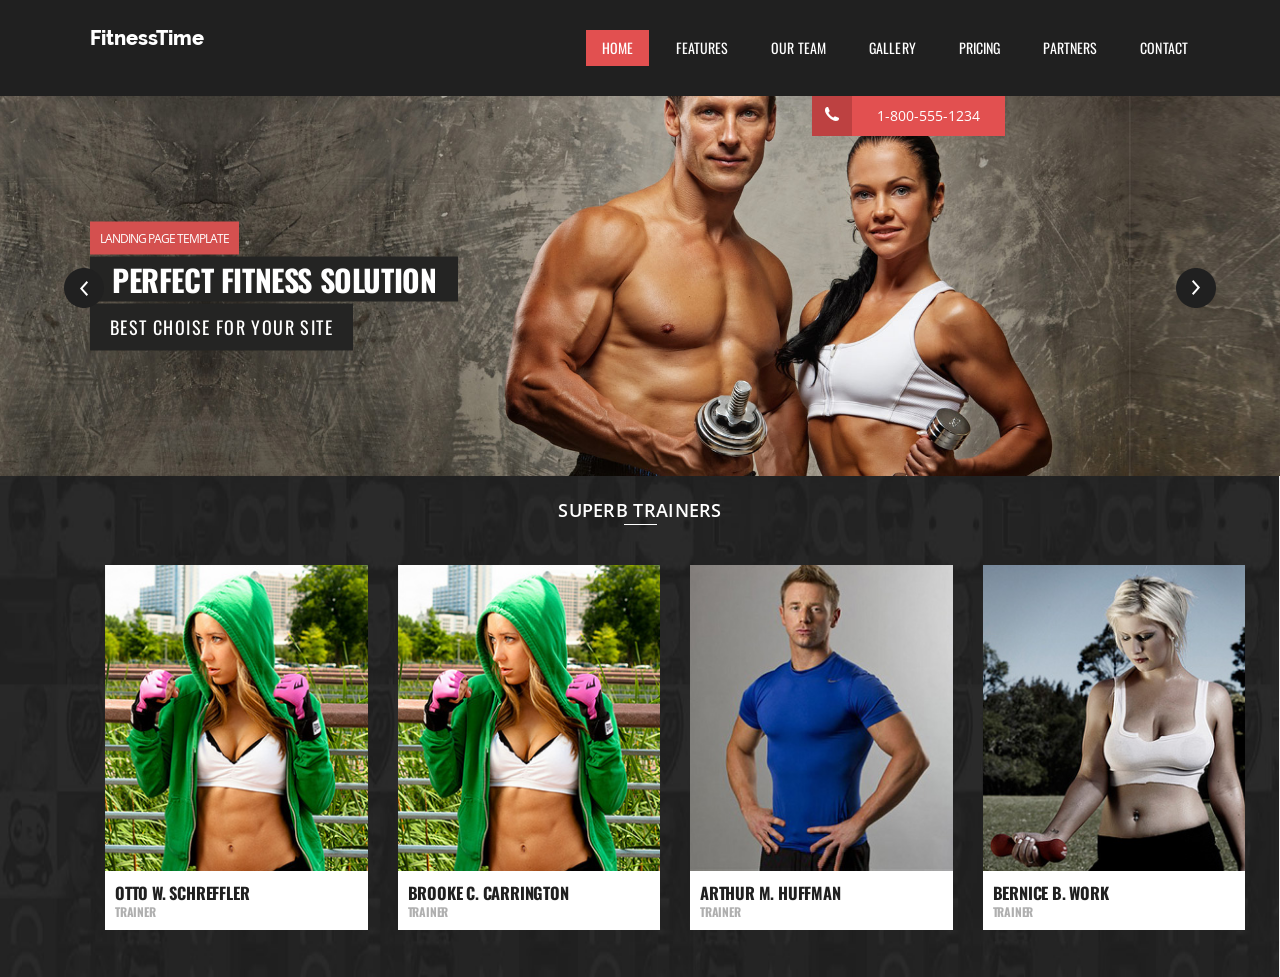
<file: index.html>
<!DOCTYPE html>
<html>
<head>	
<title>Fitness Time</title>
<link rel="stylesheet" href="style.css">
<link href="https://fonts.googleapis.com/css?family=Oswald" rel="stylesheet">
<link href="https://fonts.googleapis.com/css?family=Open+Sans" rel="stylesheet">
<link rel="stylesheet" href="https://cdnjs.cloudflare.com/ajax/libs/font-awesome/4.7.0/css/font-awesome.min.css">
 <script type="text/javascript" src="js/main.js"></script>
<script>
$(document).ready(function(){
    $(".menu-toggle").click(function(){
        $(".navbar").toggle();
    });
});
</script>
</head>

<body>
<header>
	<div class="container">
		<a href="#" class="logo">FitnessTime</a>
		<button type="button" class="menu-toggle"><i class="fa fa-bars"></i></button>
		<nav class="navbar">
			<ul>
				<li class="active"><a href="#">Home</a></li>
				<li><a href="#">Features</a></li>
				<li><a href="#">Our Team</a></li>
				<li><a href="#">Gallery</a></li>
				<li><a href="#">Pricing</a></li>
				<li><a href="#">Partners</a></li>
				<li><a href="#">Contact</a></li>
			</ul>
		</nav>
	</div>
</header>

<section>


<!--<div class="slider">
<div class="container">
<p class="phone-num"><i class="fa fa-phone"></i><span>1-800-555-1234</span></p>
<div class="slider-text">
	<a href="#">landing page template</a>
	<h1>PERFECT Fitness SOLUTION</h1>
	<h2>best choise for your site</h2>
</div>
</div>
</div> -->




<section class="banner-section">
                <a href="#" class="call-link"> <i><img src="images/call-img.png" alt=""></i> 1-800-555-1234</a>
                <span class="next-btn"></span>
                <span class="prev-btn"></span>
                <ul>
                    <li style="background-image: url(images/slider1.jpg);">
                        <div class="banner-content">
                            <div class="container">
                                <span>landing page template</span>
                                <div class="line-breaker"></div>
                                <h1>PERFECT Fitness SOLUTION</h1>
                                <div class="line-breaker"></div>
                                <p>best choise for your site</p>
                            </div>
                        </div>
                    </li>
                    <li style="background-image: url(images/slider2.jpg);">
                        <div class="banner-content">
                            <div class="container">
                                <span>landing page template2</span>
                                <div class="line-breaker"></div>
                                <h1>PERFECT Fitness SOLUTION</h1>
                                <div class="line-breaker"></div>
                                <p>best choise for your site</p>
                            </div>
                        </div>
                    </li>
                    <li style="background-image: url(images/slider1.jpg);">
                        <div class="banner-content">
                            <div class="container">
                                 <span>landing page template3</span>
                                <div class="line-breaker"></div>
                                <h1>PERFECT Fitness SOLUTION</h1>
                                <div class="line-breaker"></div>
                                <p>best choise for your site</p>
                            </div>
                        </div>
                    </li>
                    <li style="background-image: url(images/slider2.jpg);">
                        <div class="banner-content">
                            <div class="container">
                                 <span>landing page template4</span>
                                <div class="line-breaker"></div>
                                <h1>PERFECT Fitness SOLUTION</h1>
                                <div class="line-breaker"></div>
                                <p>best choise for your site</p>
                            </div>
                        </div>
                    </li>
                </ul>
            </section>



</section>

<footer>
	<div class="container">
		<h2>Superb Trainers</h2>
		
		
		
		<div class="trainer-block-parent">
		
		
                        <div class="trainer-block">
                            <div class="trainer_card">
                                <div class="trainer_thumb">
                                    <i><img src="images/trainer02.jpg" width="100%" height="auto" alt=""></i>
                                    <div class="basic_info">
                                        <h3>Otto W. Schreffler</h3>
                                        <span>trainer</span>
                                    </div>
                                </div>
                                <!--<div class="trainer_info">
                                    <h3>Otto W. Schreffler</h3>
                                    <span>Trainer</span>
                                    <p>Maecenas mattis vitae tellus vel inter dum. Quisque lacinia mauris id conv allis pretium. aliquam id odio sit  amet mauris porttitor iaculis a eu dui. Maecenas mattis vitae tellus vel interdum. Quisque lacinia.</p>
                                </div> -->
                            </div>
                        </div>
						
						
                        <div class="trainer-block">
                            <div class="trainer_card">
                                <div class="trainer_thumb">
                                    <i><img src="images/trainer02.jpg" width="100%" height="auto" alt=""></i>
                                    <div class="basic_info">
                                        <h3>Brooke C. Carrington</h3>
                                        <span>trainer</span>
                                    </div>
                                </div>
                               <!-- <div class="trainer_info">
                                    <h3>Brooke C. Carrington</h3>
                                    <span>Trainer</span>
                                    <p>Maecenas mattis vitae tellus vel inter dum. Quisque lacinia mauris id conv allis pretium. aliquam id odio sit  amet mauris porttitor iaculis a eu dui. Maecenas mattis vitae tellus vel interdum. Quisque lacinia.</p>
                                </div> -->
                            </div>
                        </div>
                        <div class="trainer-block">
                            <div class="trainer_card">
                                <div class="trainer_thumb">
                                    <i><img src="images/trainer03.jpg" width="100%" height="auto" alt=""></i>
                                    <div class="basic_info">
                                        <h3>Arthur M. Huffman</h3>
                                        <span>trainer</span>
                                    </div>
                                </div>
                                <!--<div class="trainer_info">
                                    <h3>Arthur M. Huffman</h3>
                                    <span>Trainer</span>
                                    <p>Maecenas mattis vitae tellus vel inter dum. Quisque lacinia mauris id conv allis pretium. aliquam id odio sit  amet mauris porttitor iaculis a eu dui. Maecenas mattis vitae tellus vel interdum. Quisque lacinia.</p>
                                </div> -->
								
                            </div>
                        </div>
                        <div class="trainer-block">
                            <div class="trainer_card">
                                <div class="trainer_thumb">
                                    <i><img src="images/trainer04.jpg" width="100%" height="auto" alt=""></i>
                                    <div class="basic_info">
                                        <h3>Bernice B. Work</h3>
                                        <span>trainer</span>
                                    </div>
                                </div>
                                <!--<div class="trainer_info">
                                    <h3>Bernice B. Work</h3>
                                    <span>Trainer</span>
                                    <p>Maecenas mattis vitae tellus vel inter dum. Quisque lacinia mauris id conv allis pretium. aliquam id odio sit  amet mauris porttitor iaculis a eu dui. Maecenas mattis vitae tellus vel interdum. Quisque lacinia.</p>
                                </div> -->
                            </div>
                        </div>
                    </div>
		
		
		
	</div>
</footer>
</body>

</html>
</file>
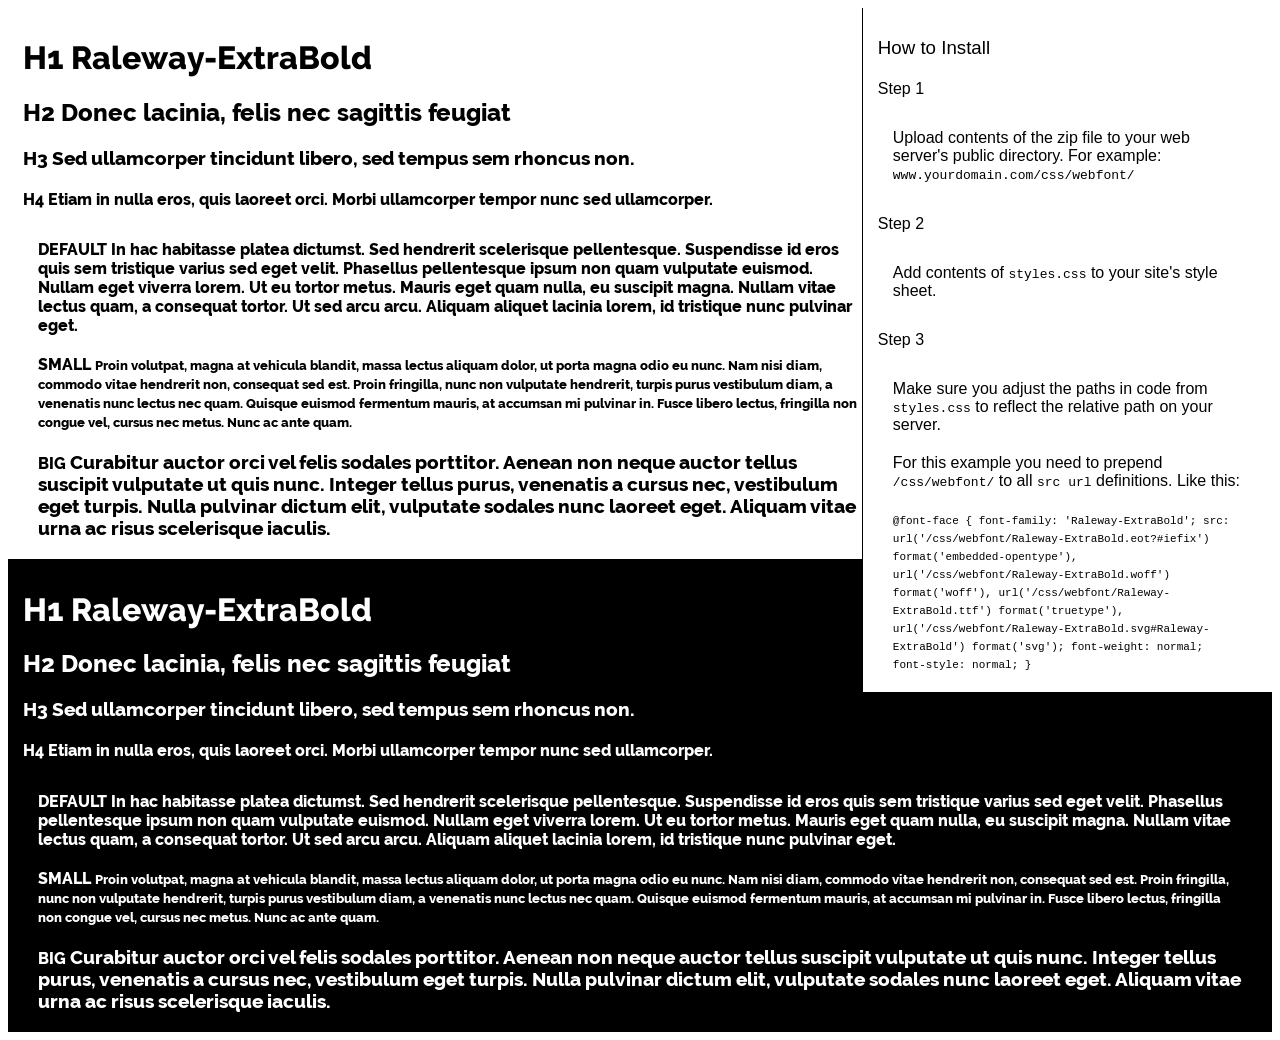
<file: fonts/Raleway-ExtraBold/preview.html>
<!DOCTYPE html>
<html>
<head>
<title>
Raleway-ExtraBold
 - Web font preview
</title>
<style type='text/css'>

@font-face {
  font-family: 'Raleway-ExtraBold';
  src: url('Raleway-ExtraBold.eot?#iefix') format('embedded-opentype'),  url('Raleway-ExtraBold.woff') format('woff'), url('Raleway-ExtraBold.ttf')  format('truetype'), url('Raleway-ExtraBold.svg#Raleway-ExtraBold') format('svg');
  font-weight: normal;
  font-style: normal;
}

body { font-family: 'Raleway-ExtraBold' !important; }
h1, h2, h3, h4 { font-weight: normal; }
.reg { color:black; background:white; }
.inverse { color:white; background:black; }
div { padding: 10px 15px; }
.right { background:white; width:30%; float: right; font-family: sans-serif; border: 1px solid black; border-width: 0 0 1px 1px;}
</style>
</head>
<body>
<div class='right'>
<h3>How to Install</h3>
<h4>Step 1</h4>
<div>
Upload contents of the zip file to your web server's public directory. For example:
<code>www.yourdomain.com/css/webfont/</code>
</div>
<h4>Step 2</h4>
<div>
Add contents of
<code>styles.css</code>
to your site's style sheet.
</div>
<h4>Step 3</h4>
<div>
Make sure you adjust the paths in code from
<code>styles.css</code>
to reflect the relative path on your server.
</div>
<div>
For this example you need to prepend
<code>/css/webfont/</code>
to all
<code>src url</code>
definitions. Like this:
</div>
<div>
<code style='font-size:11px;'>@font-face {
  font-family: 'Raleway-ExtraBold';
  src: url('/css/webfont/Raleway-ExtraBold.eot?#iefix') format('embedded-opentype'),  url('/css/webfont/Raleway-ExtraBold.woff') format('woff'), url('/css/webfont/Raleway-ExtraBold.ttf')  format('truetype'), url('/css/webfont/Raleway-ExtraBold.svg#Raleway-ExtraBold') format('svg');
  font-weight: normal;
  font-style: normal;
}</code>
</div>
</div>
<div class='reg'>
<h1>
H1
Raleway-ExtraBold
</h1>
<h2>
H2
Donec lacinia, felis nec sagittis feugiat
</h2>
<h3>
H3
Sed ullamcorper tincidunt libero, sed tempus sem rhoncus non.
</h3>
<h4>
H4
Etiam in nulla eros, quis laoreet orci. Morbi ullamcorper tempor nunc sed ullamcorper.
</h4>
<div>
DEFAULT
In hac habitasse platea dictumst. Sed hendrerit scelerisque pellentesque. Suspendisse id eros quis sem tristique varius sed eget velit. Phasellus pellentesque ipsum non quam vulputate euismod. Nullam eget viverra lorem. Ut eu tortor metus. Mauris eget quam nulla, eu suscipit magna. Nullam vitae lectus quam, a consequat tortor. Ut sed arcu arcu. Aliquam aliquet lacinia lorem, id tristique nunc pulvinar eget.
</div>
<div>
SMALL
<small>
Proin volutpat, magna at vehicula blandit, massa lectus aliquam dolor, ut porta magna odio eu nunc. Nam nisi diam, commodo vitae hendrerit non, consequat sed est. Proin fringilla, nunc non vulputate hendrerit, turpis purus vestibulum diam, a venenatis nunc lectus nec quam. Quisque euismod fermentum mauris, at accumsan mi pulvinar in. Fusce libero lectus, fringilla non congue vel, cursus nec metus. Nunc ac ante quam.
</small>
</div>
<div>
BIG
<big>
Curabitur auctor orci vel felis sodales porttitor. Aenean non neque auctor tellus suscipit vulputate ut quis nunc. Integer tellus purus, venenatis a cursus nec, vestibulum eget turpis. Nulla pulvinar dictum elit, vulputate sodales nunc laoreet eget. Aliquam vitae urna ac risus scelerisque iaculis.
</big>
</div>

</div>
<div class='inverse'>
<h1>
H1
Raleway-ExtraBold
</h1>
<h2>
H2
Donec lacinia, felis nec sagittis feugiat
</h2>
<h3>
H3
Sed ullamcorper tincidunt libero, sed tempus sem rhoncus non.
</h3>
<h4>
H4
Etiam in nulla eros, quis laoreet orci. Morbi ullamcorper tempor nunc sed ullamcorper.
</h4>
<div>
DEFAULT
In hac habitasse platea dictumst. Sed hendrerit scelerisque pellentesque. Suspendisse id eros quis sem tristique varius sed eget velit. Phasellus pellentesque ipsum non quam vulputate euismod. Nullam eget viverra lorem. Ut eu tortor metus. Mauris eget quam nulla, eu suscipit magna. Nullam vitae lectus quam, a consequat tortor. Ut sed arcu arcu. Aliquam aliquet lacinia lorem, id tristique nunc pulvinar eget.
</div>
<div>
SMALL
<small>
Proin volutpat, magna at vehicula blandit, massa lectus aliquam dolor, ut porta magna odio eu nunc. Nam nisi diam, commodo vitae hendrerit non, consequat sed est. Proin fringilla, nunc non vulputate hendrerit, turpis purus vestibulum diam, a venenatis nunc lectus nec quam. Quisque euismod fermentum mauris, at accumsan mi pulvinar in. Fusce libero lectus, fringilla non congue vel, cursus nec metus. Nunc ac ante quam.
</small>
</div>
<div>
BIG
<big>
Curabitur auctor orci vel felis sodales porttitor. Aenean non neque auctor tellus suscipit vulputate ut quis nunc. Integer tellus purus, venenatis a cursus nec, vestibulum eget turpis. Nulla pulvinar dictum elit, vulputate sodales nunc laoreet eget. Aliquam vitae urna ac risus scelerisque iaculis.
</big>
</div>

</div>
</body>
</html>
</file>
<file: style.css>
@font-face {
  font-family: 'Raleway-ExtraBold';
  src: url('fonts/Raleway-ExtraBold.eot?#iefix') format('embedded-opentype'),  
  url('fonts/Raleway-ExtraBold.woff') format('woff'), 
  url('fonts/Raleway-ExtraBold.ttf')  format('truetype'), 
  url('fonts/Raleway-ExtraBold.svg#Raleway-ExtraBold') format('svg');
  font-weight: normal;
  font-style: normal;
}

*{ margin:0; padding:0;}
body{font-family: 'Oswald', sans-serif; color:#fff; position:relative; }
.container{ width:100%; max-width:1100px; margin:0 auto;}
header{ width:100%; float:left; background:#202020; padding:30px 0; top:0;}
a{ text-decoration:none; color:#fff; display:block;}
ul li{ list-style-type:none;}
.logo{ font-size:20px; font-family: 'Raleway-ExtraBold'; float: left; width: 20%;}
nav {    width: 80%;    float: left;}
nav ul {    text-align: right;}
nav ul li {    display: inline-block; margin:0px 3px;}
nav ul li a{font-size: 15px; padding: 6px 12px 6px 12px; text-transform:uppercase;}
nav ul li a:hover, nav ul li.active a{ background:#e25050;}
section{width:100%; float:left; margin-bottom:-5px;}
.slider{width:100%; float:left; height:318px; background:url('images/slider-img1.jpg'); background-size:100% 100%;}
.phone-num{ background: #e25050;color: #fff; width:140px;float: right;margin: 0;font-size: 14px;}
.phone-num i {    background: #bd4141;    padding: 10px;    float: left;}
.phone-num span {    float: right;    padding: 8px 12px 5px 5px;}

.slider-text{width:100%; float:left; margin-top:100px;}
.slider h1{ font-size:18px; background:#232221; padding:10px; width: 30%; text-transform:uppercase; margin:1px 0;}
.slider h2{ font-size:14px; background:#232221; padding:6px 10px 8px 10px; width: 25%; text-transform:uppercase; font-weight:normal;}
.slider a{ font-size:13px; background:#d24e4d; padding:6px 10px; width: 19%; text-transform:uppercase;}
footer{ width:100%; float:left; background:url('images/footer-bg.jpg'); background-size:100% 100%; padding:30px 0;}
footer h2 {    text-align: center;    text-transform: uppercase;    font-size: 18px;    font-weight: 600; margin-bottom: 30px; position:relative;}
footer h2::after {    content: "";   width: 3%;    background: #fff;    height: 1px;    position: absolute;    bottom: -5px;    left: 0;    right: 0;    margin: auto;}
.trainers-wrap{width:100%; float:left;}
.trainers-area{ width:25%; float: left; padding: 8px; background: #fff; min-height:200px; box-sizing:border-box;}
.trainers-area img {    width: 100%; float:left;}
.trainers-text {    width: 100%;    float: left;    padding: 10px;}
.trainers-area h3{ color:#000; text-transform: uppercase; font-size: 13px;}
.trainers-area h4 {    color: #afafaf;    font-weight: normal;    text-transform: uppercase;    font-size: 13px;}
.trainers-area p{ color: #afafaf; margin-bottom:0; font-size: 12px; font-family: 'Open Sans', sans-serif; width:90%; margin-top: 10px;}
.menu-toggle{ display:none;}

.trainer-block-parent{ width:1170px; margin:0px auto;}
.trainer-block-parent .trainer-block{ width:25%; padding:15px; box-sizing:border-box; float:left;}
.trainer-block-parent .trainer-block{ font-family: 'Oswald',sans-serif;
text-transform: uppercase;

font-weight: 700;

font-size: 14px;

line-height: 18px;

color: #202020;

margin-bottom: 2px;

letter-spacing: -0.2px;}
.basic_info{ padding:10px;}
.trainer_thumb{ background:#fff;}
.trainer_card span {

    font-family: 'Oswald',sans-serif;
    text-transform: uppercase;
    font-size: 12px;
    line-height: 16px;
    color: #afafaf;

}






@media only screen and (max-width:768px){
	.trainer-block-parent{ width:100%;}
	.trainer-block-parent .trainer-block{ width:50%;}
}

@media only screen and (max-width:767px)
{
	.container{max-width: 280px;}
	.slider {    height: auto;    background-size: cover; padding: 20px 0;}
	.slider-text {    margin-top: 15px;}
	.slider a, .slider h1, .slider h2{ width:100%; text-align:center; padding:5px;}
	footer {    background: #202020;}
	.trainers-area{width: 100%; margin:0 0 10px 0;}
	nav{ display:none;}
	.phone-num{width: 50%;}	
	.menu-toggle {    cursor: pointer;    color: #fff;    background: #000;    border: 1px solid #e25050;   padding: 4px 8px;    border-radius: 1px;   font-size: 14px; float:right;}
	nav {    width: 100%;  margin-top: 10px;  }
	nav ul {    text-align: left;}
	nav ul li {    width: 100%;}
	nav ul li a {    font-size: 15px;    padding: 5px;}
	header{padding: 10px 0;	}
    .menu-toggle{ display:block;}
   nav ul li a {    font-size: 13px; }	
   .logo{ width:50%;}
   
   
}

@media only screen and (max-width:767px){
	.trainer-block-parent .trainer-block{ width:100%;}
}





@font-face{font-family:'DroidSerif-Italic';src:url('../fonts/DroidSerif-Italic.eot?#iefix') format('embedded-opentype'),url('../fonts/DroidSerif-Italic.woff') format('woff'),url('../fonts/DroidSerif-Italic.ttf')  format('truetype'),url('../fonts/DroidSerif-Italic.svg#DroidSerif-Italic') format('svg');font-weight:normal;font-style:normal}*,*:focus{outline:none;border-radius:0;-o-border-radius:0;-ms-border-radius:0;-moz-border-radius:0;-webkit-border-radius:0;box-shadow:none;-o-box-shadow:none;-ms-box-shadow:none;-moz-box-shadow:none;-webkit-box-shadow:none}ul,ol,dl{padding:0;margin:0}h1,h2,h3,h4,h5,h6,p{margin-top:0}h2{font-size:14px;line-height:20px;text-transform:uppercase;font-family:'Open Sans',sans-serif;letter-spacing:0.3px;margin-bottom:44px}img{border:none;max-width:100%}a,a:hover,.logo,.small-header,button{text-decoration:none;transition:all 0.3s;-o-transition:all 0.3s;-ms-transition:all 0.3s;-moz-transition:all 0.3s;-webkit-transition:all 0.3s}a{text-decoration:none!important}a:focus{outline:0;text-decoration:none}ul li{list-style:none}html,body{height:100%;font-family:'Open Sans',sans-serif;font-size:13px;line-height:17px}.wrapper{min-height:100%;margin:0 auto}.main-wrap{width:100%;height:100%}
.display-table{display:table;height:64vh;width:100%;max-width:350px;margin:0 auto}
.display-tablecell{display:table-cell;vertical-align:middle}
.mobile-visible{display:none}header *{color:#fff}header a:focus{outline:none;box-shadow:none}header .row.justify-content-between{align-items:center}header .nav-bar{text-align:right}header ul li{display:inline-block;margin:0 4px}header ul li:last-child{margin-right:-14px}header a.left-logo{font-family:'Raleway',sans-serif;font-weight:800;font-size:24px;line-height:28px}header a.left-logo:hover,header a.left-logo:focus{color:#fff}header ul li a{display:inline-block;font-size:14px;line-height:14px;text-transform:uppercase;padding:11px 16px;background:transparent;font-family:'Oswald',sans-serif;letter-spacing:0.1px}header ul li a.active,header ul li a:hover,header ul li a:focus{background:#e25050;color:#fff}header .left-logo{margin-top:5px;max-width:108px}header .right-logo{float:right;max-width:208px}.hamburger-menu{display:none;width:34px;height:24px;position:relative;-webkit-transform:rotate(0deg);-moz-transform:rotate(0deg);-o-transform:rotate(0deg);transform:rotate(0deg);-webkit-transition:.5s ease-in-out;-moz-transition:.5s ease-in-out;-o-transition:.5s ease-in-out;transition:.5s ease-in-out;cursor:pointer;float:right}.hamburger-menu span{display:block;position:absolute;height:3px;width:100%;background:#ffffff;border-radius:0;opacity:1;left:0;-webkit-transform:rotate(0deg);-moz-transform:rotate(0deg);-o-transform:rotate(0deg);transform:rotate(0deg);-webkit-transition:.25s ease-in-out;-moz-transition:.25s ease-in-out;-o-transition:.25s ease-in-out;transition:.25s ease-in-out}.hamburger-menu span:nth-child(1){top:0px}.hamburger-menu span:nth-child(2){top:10px}.hamburger-menu span:nth-child(3){top:20px}.open-menu .hamburger-menu span:nth-child(1){top:10px;-webkit-transform:rotate(135deg);-moz-transform:rotate(135deg);-o-transform:rotate(135deg);transform:rotate(135deg)}.open-menu .hamburger-menu span:nth-child(2){opacity:0;left:-60px}.open-menu .hamburger-menu span:nth-child(3){top:10px;-webkit-transform:rotate(-135deg);-moz-transform:rotate(-135deg);-o-transform:rotate(-135deg);transform:rotate(-135deg)}.small-header header{position:fixed; z-index:999;}main{padding-top:100px}.welcome-fitness-block{padding:50px 0}.fitness-title{text-align:center;margin-bottom:53px}.fitness-title p{font-size:16px;color:#a2a2a2;font-family:'DroidSerif-Italic'}h2.title-content{font-size:30px;line-height:34px;color:#202020;font-family:'Oswald',sans-serif;font-weight:700;text-transform:uppercase;margin-bottom:15px;letter-spacing:normal}h2.title-content strong{color:#e25050}.fitness-listing h4{font-size:14px;color:#202020;text-transform:uppercase;font-family:'Oswald',sans-serif;font-weight:700;margin-bottom:8px}.fitness-listing h4 img{margin-right:11px;position:relative;top:-3px}.fitness-listing p{font-size:13px;line-height:21px;color:#777777;margin-bottom:0}.banner-section{overflow:hidden;position:relative}.banner-section ul{display:inline-block;transition:all ease 0.5s;position:relative}.banner-section li{float:left;min-height:380px;background-repeat:no-repeat;background-size:cover;position:relative;background-position:center}.banner-content{position:absolute;left:0;right:0;top:50%;-webkit-transform:translateY(-50%);-moz-transform:translateY(-50%);-ms-transform:translateY(-50%);-o-transform:translateY(-50%);transform:translateY(-50%);color:#fff}.banner-content h1{background:#242423;font-size:30px;color:#fff;text-transform:uppercase;padding:14px 22px;font-family:'Oswald',sans-serif;font-weight:700;display:inline-block;margin-bottom:0;letter-spacing:-0.4px}.banner-content p{background:#242423;font-size:18px;color:#fff;display:inline-block;margin-bottom:0;font-family:'Oswald',sans-serif;text-transform:uppercase;padding:15px 20px;letter-spacing:1.4px}.banner-content span{font-size:12px;letter-spacing:-1px;color:#fff;text-transform:uppercase;background:#d4504f;padding:8px 10px;display:inline-block}.line-breaker{height:2px}.next-btn{height:40px;width:40px;display:inline-block;background:url(images/next-arrow.png) no-repeat;cursor:pointer;background-size:40px;position:absolute;top:50%;transform:translateY(-50%);-webkit-transform:translateY(-50%);-moz-transform:translateY(-50%);-ms-transform:translateY(-50%);-o-transform:translateY(-50%);right:0;z-index:9;right:5%}.prev-btn{height:40px;width:40px;display:inline-block;background:url(images/prev-arrow.png) no-repeat;cursor:pointer;background-size:40px;position:absolute;top:50%;transform:translateY(-50%);-webkit-transform:translateY(-50%);-moz-transform:translateY(-50%);-ms-transform:translateY(-50%);-o-transform:translateY(-50%);z-index:9;left:5%}.call-link{background:#e25050;font-size:14px;color:#fff;display:inline-block;line-height:40px;position:relative;padding-left:65px;padding-right:25px;position:absolute;top:0;right:10%;z-index:9;transition:all 0.3s;-o-transition:all 0.3s;-ms-transition:all 0.3s;-moz-transition:all 0.3s;-webkit-transition:all 0.3s}.call-link:hover{background:#242423;color:#fff;transition:all 0.3s;-o-transition:all 0.3s;-ms-transition:all 0.3s;-moz-transition:all 0.3s;-webkit-transition:all 0.3s}.call-link i{background:#bd4141;display:inline-block;position:absolute;top:0;left:0;width:40px;text-align:center;transition:all 0.3s;-o-transition:all 0.3s;-ms-transition:all 0.3s;-moz-transition:all 0.3s;-webkit-transition:all 0.3s}.call-link:hover i{background:#030303;transition:all 0.3s;-o-transition:all 0.3s;-ms-transition:all 0.3s;-moz-transition:all 0.3s;-webkit-transition:all 0.3s}

@media only screen and (max-width:1920px){
	.call-link{ right:21.5%;}
}
</file>
